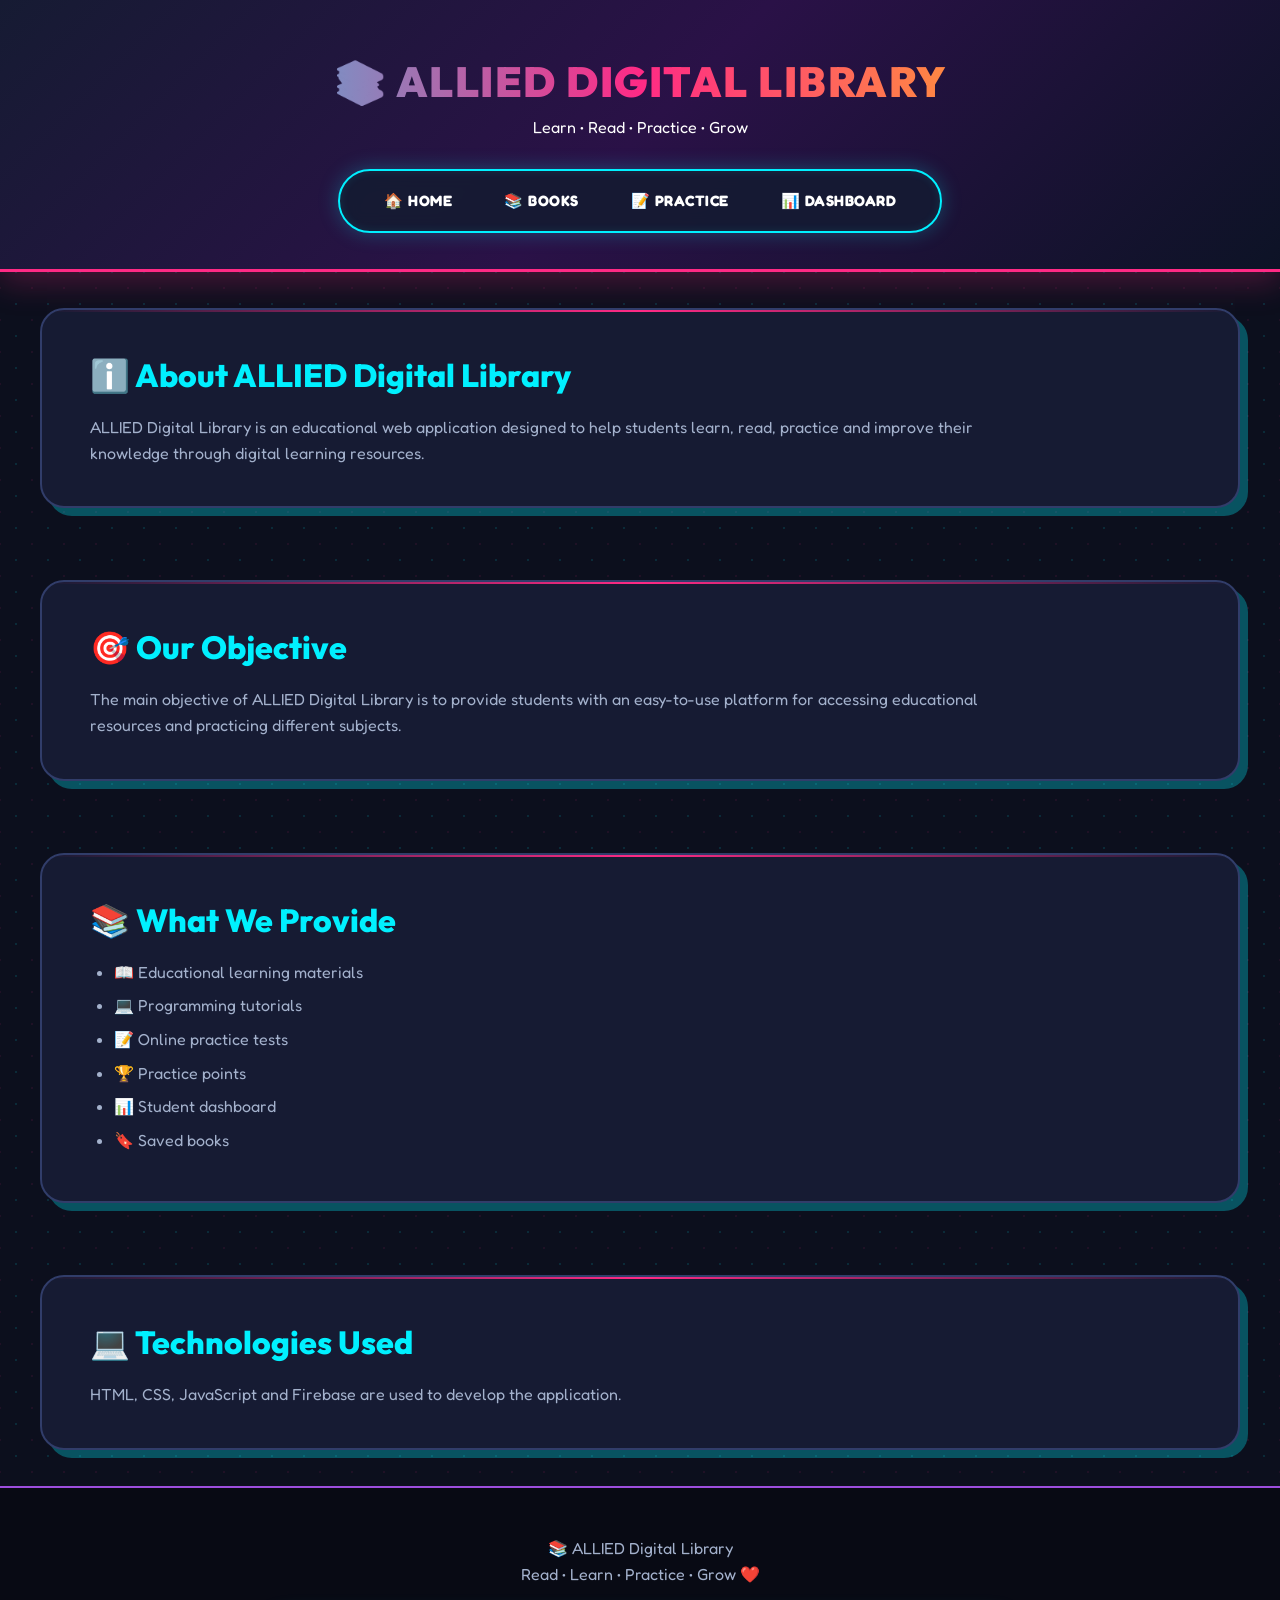
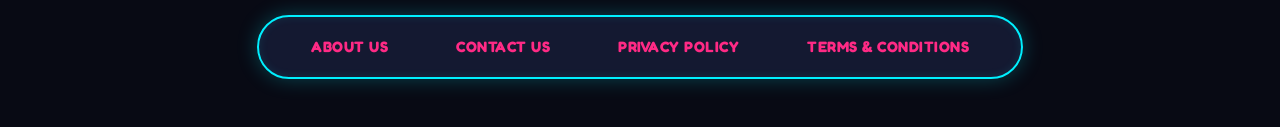
<file: about.html>
<!DOCTYPE html>
<html lang="en">

<head>

    <meta charset="UTF-8">

    <meta name="viewport"
          content="width=device-width, initial-scale=1.0">

    <title>About Us | ALLIED Digital Library</title>

    <link rel="stylesheet"
          href="style.css">

</head>

<body>

<header>

    <h1>📚 ALLIED Digital Library</h1>

    <p>Learn • Read • Practice • Grow</p>

    <nav>

        <a href="home.html">🏠 Home</a>

        <a href="books.html">📚 Books</a>

        <a href="practice.html">📝 Practice</a>

        <a href="dashboard.html">📊 Dashboard</a>

    </nav>

</header>


<section class="hero">

    <h2>ℹ️ About ALLIED Digital Library</h2>

    <p>
        ALLIED Digital Library is an educational web application
        designed to help students learn, read, practice and
        improve their knowledge through digital learning resources.
    </p>

</section>


<section class="hero">

    <h2>🎯 Our Objective</h2>

    <p>
        The main objective of ALLIED Digital Library is to provide
        students with an easy-to-use platform for accessing
        educational resources and practicing different subjects.
    </p>

</section>


<section class="hero">

    <h2>📚 What We Provide</h2>

    <ul>

        <li>📖 Educational learning materials</li>

        <li>💻 Programming tutorials</li>

        <li>📝 Online practice tests</li>

        <li>🏆 Practice points</li>

        <li>📊 Student dashboard</li>

        <li>🔖 Saved books</li>

    </ul>

</section>


<section class="hero">

    <h2>💻 Technologies Used</h2>

    <p>
        HTML, CSS, JavaScript and Firebase are used
        to develop the application.
    </p>

</section>


<footer>

    <p>📚 ALLIED Digital Library</p>

    <p>
        Read • Learn • Practice • Grow ❤️
    </p>

    <nav>

        <a href="about.html">About Us</a>

        <a href="contact.html">Contact Us</a>

        <a href="privacy.html">Privacy Policy</a>

        <a href="terms.html">Terms & Conditions</a>

    </nav>

</footer>


</body>

</html>
</file>
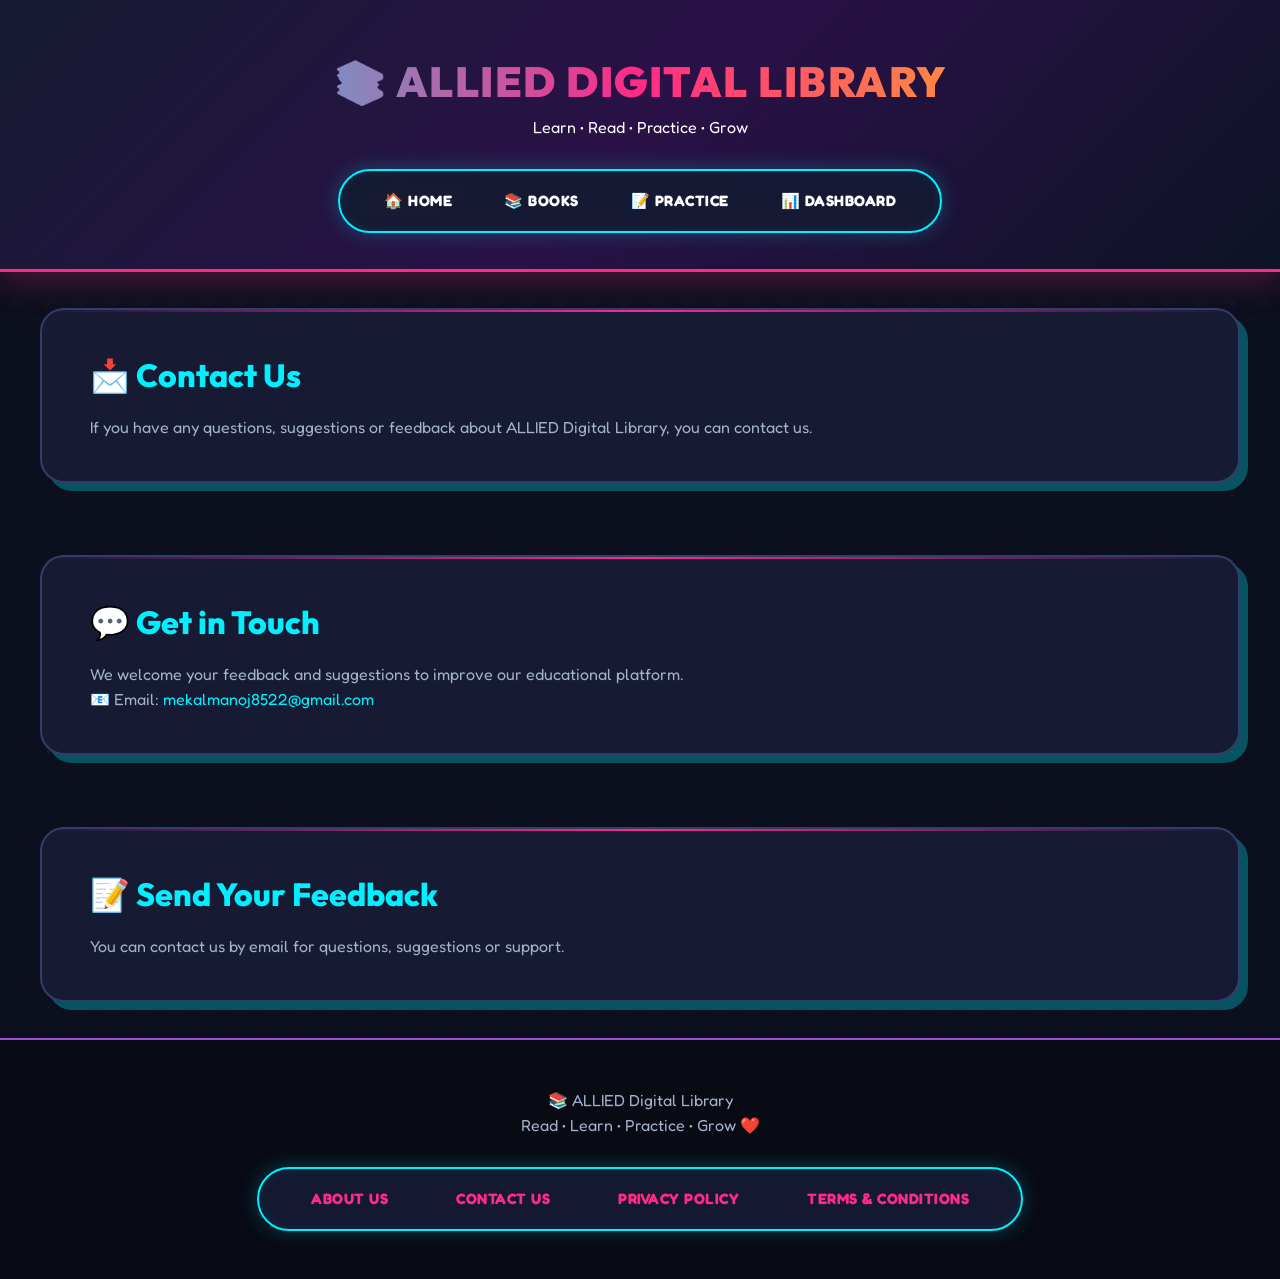
<file: contact.html>
<!DOCTYPE html>
<html lang="en">

<head>

    <meta charset="UTF-8">

    <meta name="viewport"
          content="width=device-width, initial-scale=1.0">

    <title>Contact Us | ALLIED Digital Library</title>

    <link rel="stylesheet"
          href="style.css">

</head>

<body>

<header>

    <h1>📚 ALLIED Digital Library</h1>

    <p>Learn • Read • Practice • Grow</p>

    <nav>

        <a href="home.html">🏠 Home</a>

        <a href="books.html">📚 Books</a>

        <a href="practice.html">📝 Practice</a>

        <a href="dashboard.html">📊 Dashboard</a>

    </nav>

</header>


<section class="hero">

    <h2>📩 Contact Us</h2>

    <p>
        If you have any questions, suggestions or feedback
        about ALLIED Digital Library, you can contact us.
    </p>

</section>


<section class="hero">

    <h2>💬 Get in Touch</h2>

    <p>
        We welcome your feedback and suggestions
        to improve our educational platform.
    </p>

    <p>
        📧 Email:
        <a href="mailto:mekalamanoj8522@gmail.com">
            mekalmanoj8522@gmail.com
        </a>
    </p>

</section>


<section class="hero">

    <h2>📝 Send Your Feedback</h2>

    <p>
        You can contact us by email for questions,
        suggestions or support.
    </p>

</section>


<footer>

    <p>📚 ALLIED Digital Library</p>

    <p>
        Read • Learn • Practice • Grow ❤️
    </p>

    <nav>

        <a href="about.html">About Us</a>

        <a href="contact.html">Contact Us</a>

        <a href="privacy.html">Privacy Policy</a>

        <a href="terms.html">Terms & Conditions</a>

    </nav>

</footer>


</body>

</html>
</file>
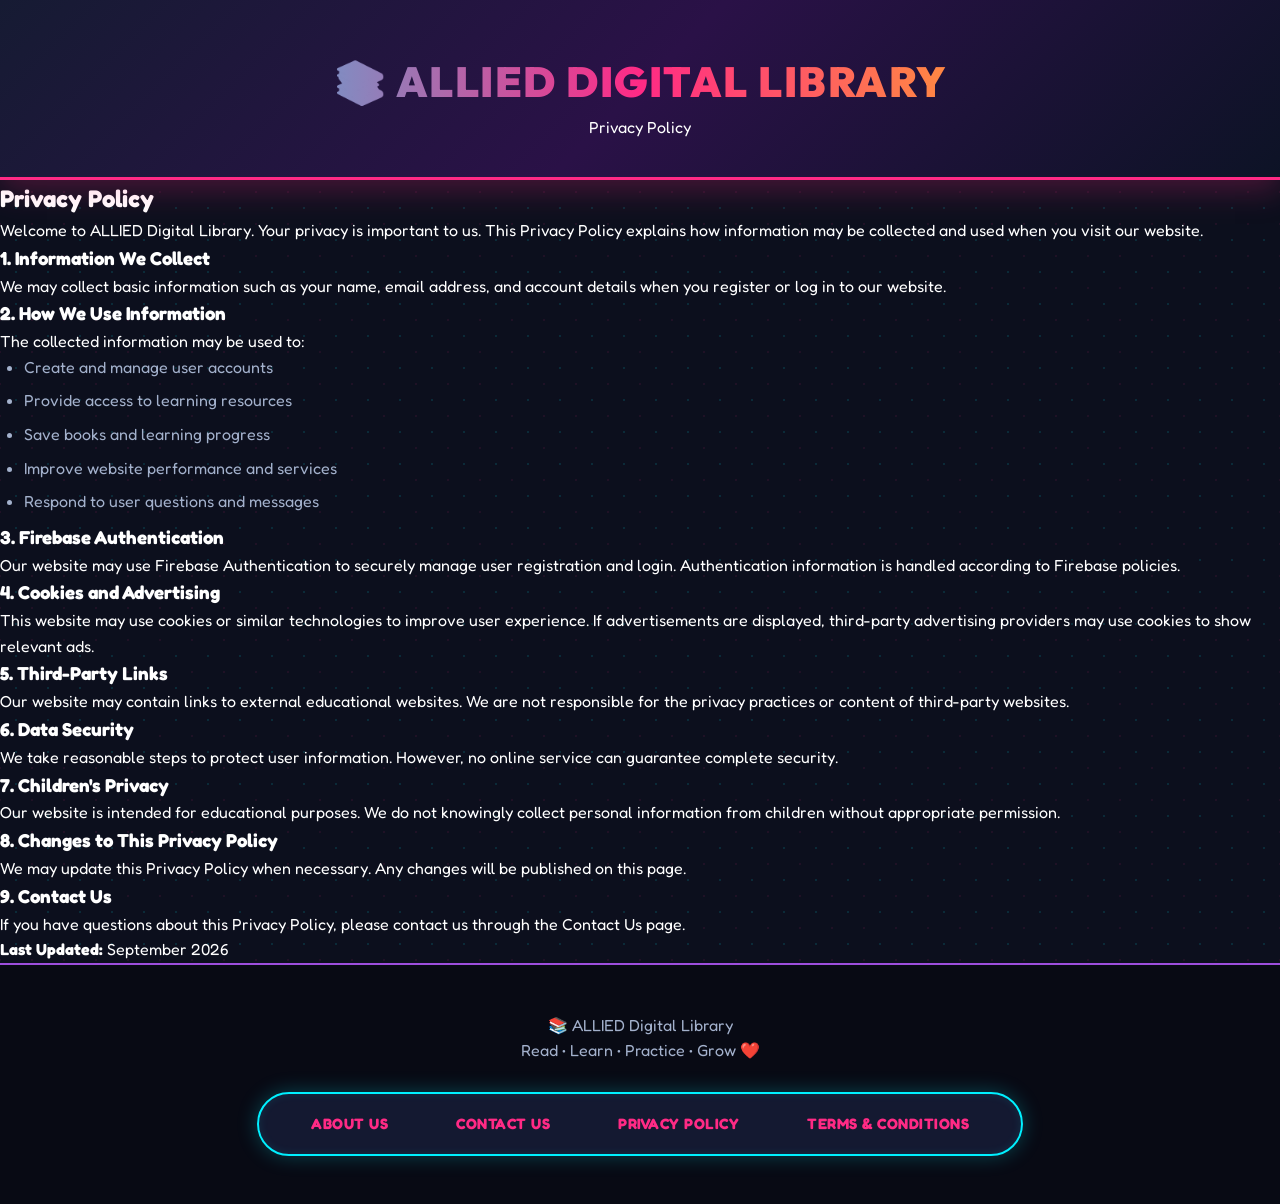
<file: privacy.html>
<!DOCTYPE html>
<html lang="en">
<head>
  <meta charset="UTF-8">
  <meta name="viewport" content="width=device-width, initial-scale=1.0">

  <title>Privacy Policy | ALLIED Digital Library</title>

  <link rel="stylesheet" href="style.css">
</head>

<body>

  <header>
    <h1>📚 ALLIED Digital Library</h1>
    <p>Privacy Policy</p>
  </header>

  <main class="container">

    <h2>Privacy Policy</h2>

    <p>
      Welcome to ALLIED Digital Library. Your privacy is important to us.
      This Privacy Policy explains how information may be collected and used
      when you visit our website.
    </p>

    <h3>1. Information We Collect</h3>

    <p>
      We may collect basic information such as your name, email address,
      and account details when you register or log in to our website.
    </p>

    <h3>2. How We Use Information</h3>

    <p>
      The collected information may be used to:
    </p>

    <ul>
      <li>Create and manage user accounts</li>
      <li>Provide access to learning resources</li>
      <li>Save books and learning progress</li>
      <li>Improve website performance and services</li>
      <li>Respond to user questions and messages</li>
    </ul>

    <h3>3. Firebase Authentication</h3>

    <p>
      Our website may use Firebase Authentication to securely manage
      user registration and login. Authentication information is handled
      according to Firebase policies.
    </p>

    <h3>4. Cookies and Advertising</h3>

    <p>
      This website may use cookies or similar technologies to improve
      user experience. If advertisements are displayed, third-party
      advertising providers may use cookies to show relevant ads.
    </p>

    <h3>5. Third-Party Links</h3>

    <p>
      Our website may contain links to external educational websites.
      We are not responsible for the privacy practices or content of
      third-party websites.
    </p>

    <h3>6. Data Security</h3>

    <p>
      We take reasonable steps to protect user information. However,
      no online service can guarantee complete security.
    </p>

    <h3>7. Children's Privacy</h3>

    <p>
      Our website is intended for educational purposes. We do not
      knowingly collect personal information from children without
      appropriate permission.
    </p>

    <h3>8. Changes to This Privacy Policy</h3>

    <p>
      We may update this Privacy Policy when necessary. Any changes
      will be published on this page.
    </p>

    <h3>9. Contact Us</h3>

    <p>
      If you have questions about this Privacy Policy, please contact us
      through the Contact Us page.
    </p>

    <p>
      <strong>Last Updated:</strong> September 2026
    </p>

  </main>

  <footer>
    <p>📚 ALLIED Digital Library</p>
    <p>Read • Learn • Practice • Grow ❤️</p>

    <nav>
      <a href="about.html">About Us</a>
      <a href="contact.html">Contact Us</a>
      <a href="privacy.html">Privacy Policy</a>
      <a href="terms.html">Terms & Conditions</a>
    </nav>
  </footer>

</body>
</html>
</file>
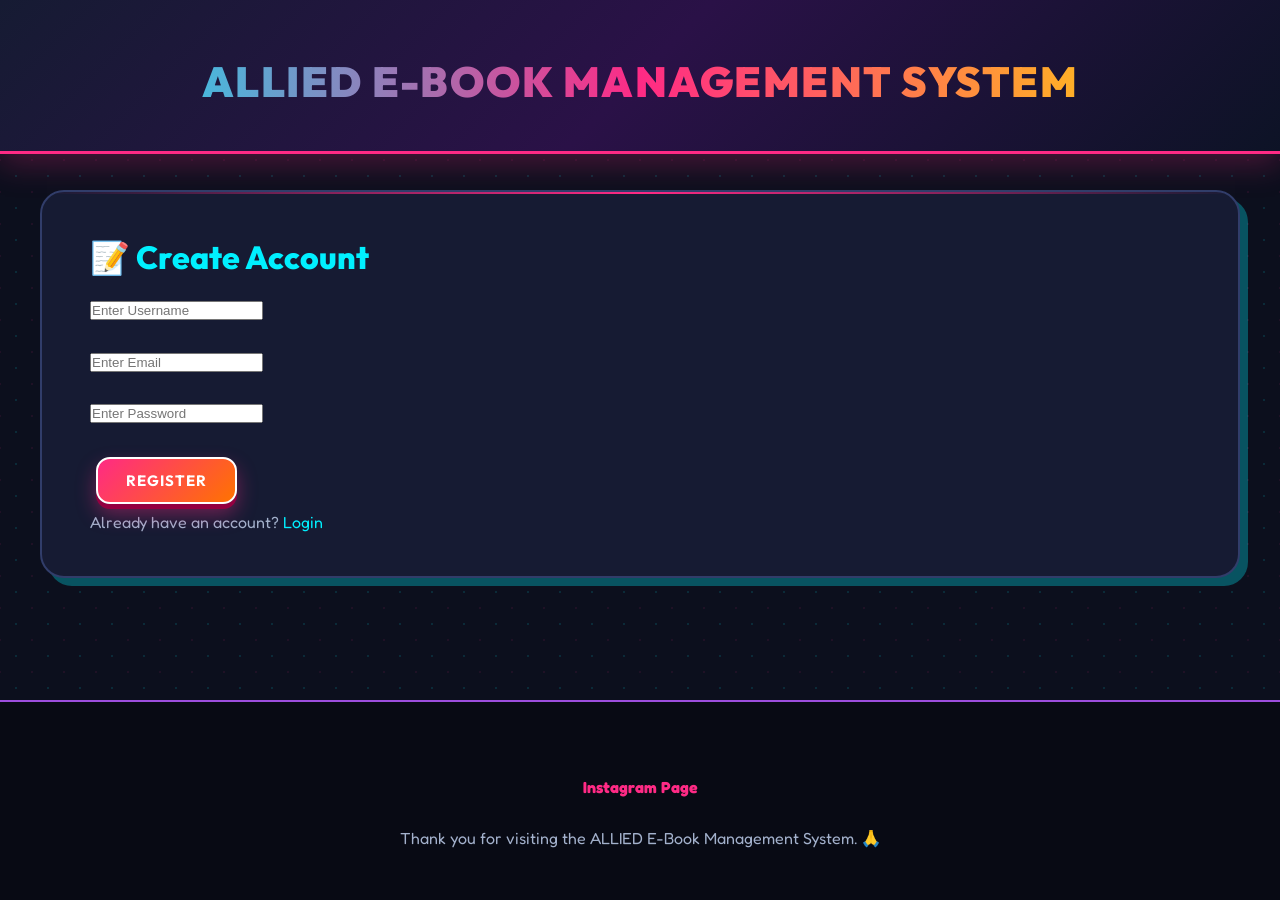
<file: register.html>
<!DOCTYPE html>
<html lang="en">

<head>

    <meta charset="UTF-8">

    <meta name="viewport"
          content="width=device-width, initial-scale=1.0">

    <title>Register - ALLIED E-Book Management System</title>

    <meta name="description"
          content="Create an account for the ALLIED E-Book Management System.">

    <link rel="stylesheet"
          href="style.css">

</head>


<body>


<!-- =========================
     HEADER
========================= -->

<header>

    <h1>
        ALLIED E-Book Management System
    </h1>

</header>



<!-- =========================
     REGISTER SECTION
========================= -->

<section class="hero">

    <h2>
        📝 Create Account
    </h2>


    <!-- USERNAME -->

    <input
        type="text"
        id="newUsername"
        placeholder="Enter Username"
        autocomplete="name"
    >


    <br><br>


    <!-- EMAIL -->

    <input
        type="email"
        id="newEmail"
        placeholder="Enter Email"
        autocomplete="email"
    >


    <br><br>


    <!-- PASSWORD -->

    <input
        type="password"
        id="newPassword"
        placeholder="Enter Password"
        autocomplete="new-password"
    >


    <br><br>


    <!-- REGISTER BUTTON -->

    <button
        type="button"
        id="registerButton">

        Register

    </button>


    <!-- MESSAGE -->

    <p id="message"></p>


    <!-- LOGIN -->

    <p>

        Already have an account?

        <a href="login.html">
            Login
        </a>

    </p>

</section>



<!-- =========================
     FIREBASE REGISTRATION
========================= -->

<script type="module">

    import {
        auth,
        db,
        doc,
        setDoc,
        createUserWithEmailAndPassword,
        sendEmailVerification,
        signOut
    } from "./firebase.js";



    /* =========================
       GET ELEMENTS
    ========================== */

    const registerButton =
        document.getElementById(
            "registerButton"
        );


    const message =
        document.getElementById(
            "message"
        );



    /* =========================
       REGISTER BUTTON
    ========================== */

    registerButton.addEventListener(
        "click",
        async () => {


            /* =========================
               GET USERNAME
            ========================== */

            const username =
                document.getElementById(
                    "newUsername"
                ).value.trim();



            /* =========================
               GET EMAIL
            ========================== */

            const email =
                document.getElementById(
                    "newEmail"
                ).value.trim();



            /* =========================
               GET PASSWORD
            ========================== */

            const password =
                document.getElementById(
                    "newPassword"
                ).value;



            /* =========================
               USERNAME VALIDATION
            ========================== */

            if (username === "") {

                message.textContent =
                    "Please enter your username.";

                return;

            }



            /* =========================
               EMAIL VALIDATION
            ========================== */

            if (email === "") {

                message.textContent =
                    "Please enter your email.";

                return;

            }



            /* =========================
               PASSWORD VALIDATION
            ========================== */

            if (password === "") {

                message.textContent =
                    "Please enter a password.";

                return;

            }


            if (password.length < 6) {

                message.textContent =
                    "Password must be at least 6 characters.";

                return;

            }



            /* =========================
               START REGISTRATION
            ========================== */

            try {


                message.textContent =
                    "Creating your account...";


                registerButton.disabled = true;



                /* =========================
                   CREATE FIREBASE ACCOUNT
                ========================== */

                const userCredential =
                    await createUserWithEmailAndPassword(
                        auth,
                        email,
                        password
                    );


                const user =
                    userCredential.user;



                /* =========================
                   SAVE USER TO FIRESTORE
                ========================== */

                await setDoc(
                    doc(
                        db,
                        "users",
                        user.uid
                    ),
                    {

                        name: username,

                        email: email,

                        emailVerified:
                            user.emailVerified,

                        createdAt:
                            new Date()

                    }
                );



                /* =========================
                   SEND VERIFICATION EMAIL
                ========================== */

                await sendEmailVerification(
                    user
                );



                /* =========================
                   SIGN OUT
                ========================== */

                await signOut(auth);



                /* =========================
                   SUCCESS MESSAGE
                ========================== */

                message.textContent =
                    "Registration successful! " +
                    "A verification email has been sent to " +
                    email +
                    ". Please verify your email before logging in.
please check in spam box ";



                /* =========================
                   CLEAR FORM
                ========================== */

                document.getElementById(
                    "newUsername"
                ).value = "";


                document.getElementById(
                    "newEmail"
                ).value = "";


                document.getElementById(
                    "newPassword"
                ).value = "";



                registerButton.disabled =
                    false;



                /* =========================
                   GO TO LOGIN
                ========================== */

                setTimeout(
                    () => {

                        window.location.href =
                            "login.html";

                    },
                    3000
                );


            }



            /* =========================
               REGISTRATION ERROR
            ========================== */

            catch (error) {

                console.error(error);


                registerButton.disabled =
                    false;



                /* =========================
                   EMAIL ALREADY EXISTS
                ========================== */

                if (
                    error.code ===
                    "auth/email-already-in-use"
                ) {

                    message.textContent =
                        "This email is already registered.";

                }



                /* =========================
                   INVALID EMAIL
                ========================== */

                else if (
                    error.code ===
                    "auth/invalid-email"
                ) {

                    message.textContent =
                        "Please enter a valid email address.";

                }



                /* =========================
                   WEAK PASSWORD
                ========================== */

                else if (
                    error.code ===
                    "auth/weak-password"
                ) {

                    message.textContent =
                        "Password is too weak. Use at least 6 characters.";

                }



                /* =========================
                   AUTH NOT ENABLED
                ========================== */

                else if (
                    error.code ===
                    "auth/operation-not-allowed"
                ) {

                    message.textContent =
                        "Email/Password authentication is not enabled.";

                }



                /* =========================
                   OTHER ERROR
                ========================== */

                else {

                    message.textContent =
                        "Registration failed: " +
                        error.message;

                }

            }

        }

    );

</script>



<!-- =========================
     FOOTER
========================= -->

<footer>

    <br>

    <a href="https://instagram.com/_obito_112__">
        Instagram Page
    </a>

    <br><br>

    <p>
        Thank you for visiting the
        ALLIED E-Book Management System. 🙏
    </p>

</footer>


</body>

</html>
</file>
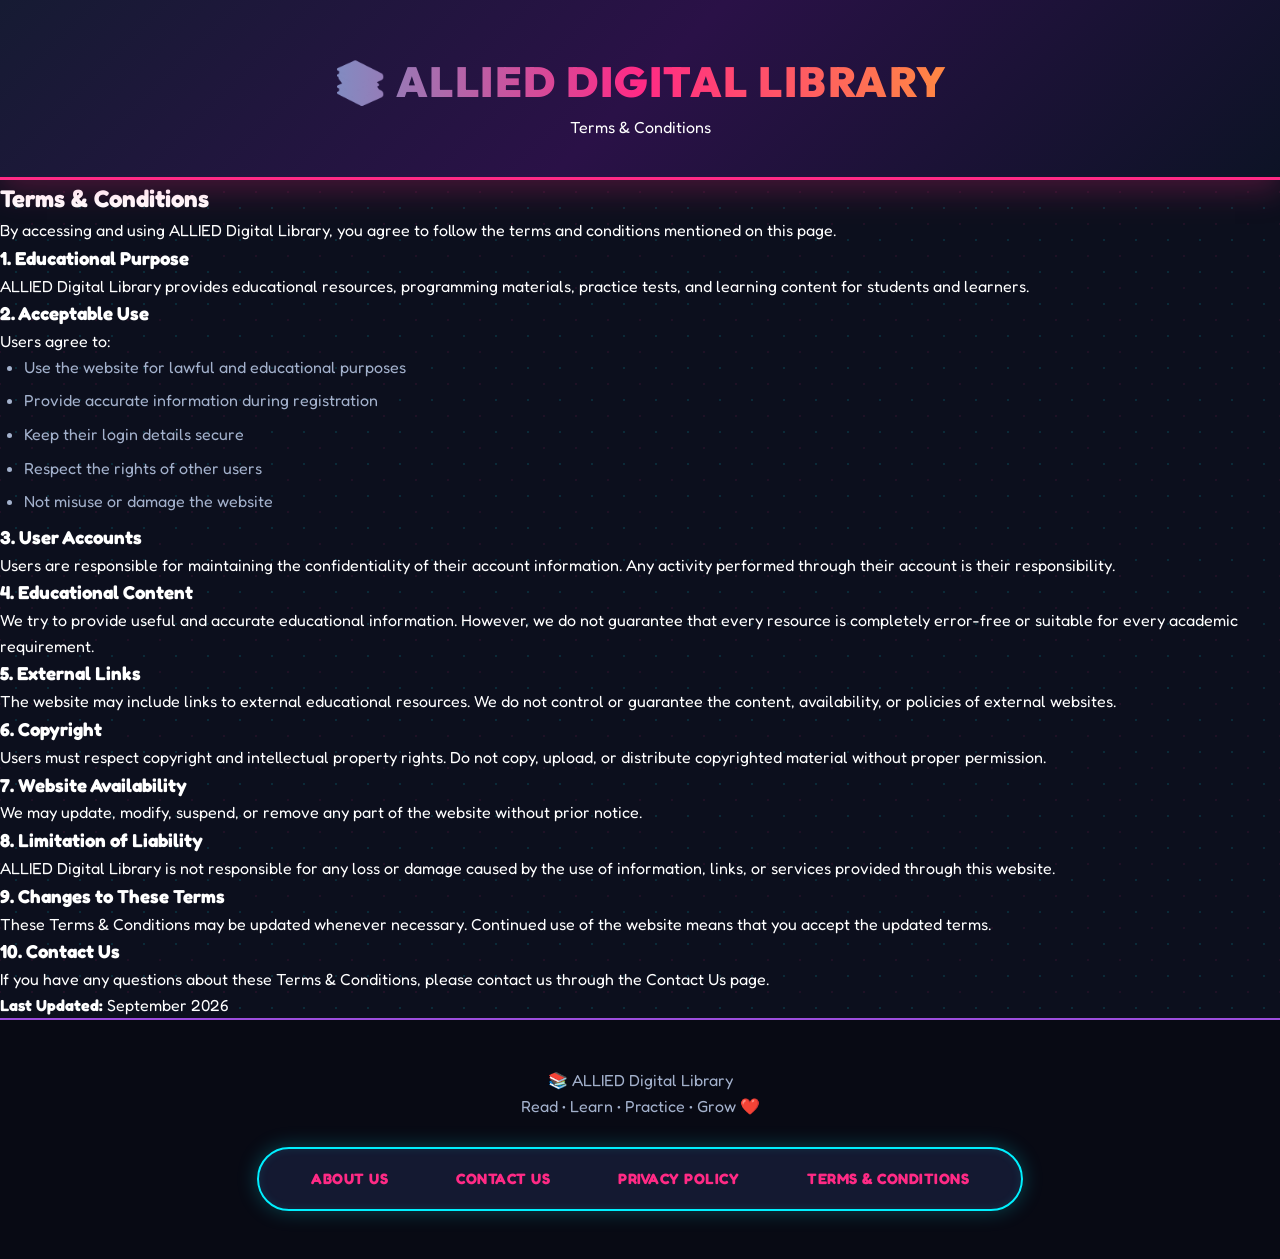
<file: terms.html>
<!DOCTYPE html>
<html lang="en">
<head>
  <meta charset="UTF-8">
  <meta name="viewport" content="width=device-width, initial-scale=1.0">

  <title>Terms & Conditions | ALLIED Digital Library</title>

  <link rel="stylesheet" href="style.css">
</head>

<body>

  <header>
    <h1>📚 ALLIED Digital Library</h1>
    <p>Terms & Conditions</p>
  </header>

  <main class="container">

    <h2>Terms & Conditions</h2>

    <p>
      By accessing and using ALLIED Digital Library, you agree to follow
      the terms and conditions mentioned on this page.
    </p>

    <h3>1. Educational Purpose</h3>

    <p>
      ALLIED Digital Library provides educational resources, programming
      materials, practice tests, and learning content for students and
      learners.
    </p>

    <h3>2. Acceptable Use</h3>

    <p>Users agree to:</p>

    <ul>
      <li>Use the website for lawful and educational purposes</li>
      <li>Provide accurate information during registration</li>
      <li>Keep their login details secure</li>
      <li>Respect the rights of other users</li>
      <li>Not misuse or damage the website</li>
    </ul>

    <h3>3. User Accounts</h3>

    <p>
      Users are responsible for maintaining the confidentiality of their
      account information. Any activity performed through their account
      is their responsibility.
    </p>

    <h3>4. Educational Content</h3>

    <p>
      We try to provide useful and accurate educational information.
      However, we do not guarantee that every resource is completely
      error-free or suitable for every academic requirement.
    </p>

    <h3>5. External Links</h3>

    <p>
      The website may include links to external educational resources.
      We do not control or guarantee the content, availability, or
      policies of external websites.
    </p>

    <h3>6. Copyright</h3>

    <p>
      Users must respect copyright and intellectual property rights.
      Do not copy, upload, or distribute copyrighted material without
      proper permission.
    </p>

    <h3>7. Website Availability</h3>

    <p>
      We may update, modify, suspend, or remove any part of the website
      without prior notice.
    </p>

    <h3>8. Limitation of Liability</h3>

    <p>
      ALLIED Digital Library is not responsible for any loss or damage
      caused by the use of information, links, or services provided
      through this website.
    </p>

    <h3>9. Changes to These Terms</h3>

    <p>
      These Terms & Conditions may be updated whenever necessary.
      Continued use of the website means that you accept the updated
      terms.
    </p>

    <h3>10. Contact Us</h3>

    <p>
      If you have any questions about these Terms & Conditions, please
      contact us through the Contact Us page.
    </p>

    <p>
      <strong>Last Updated:</strong> September 2026
    </p>

  </main>

  <footer>
    <p>📚 ALLIED Digital Library</p>
    <p>Read • Learn • Practice • Grow ❤️</p>

    <nav>
      <a href="about.html">About Us</a>
      <a href="contact.html">Contact Us</a>
      <a href="privacy.html">Privacy Policy</a>
      <a href="terms.html">Terms & Conditions</a>
    </nav>
  </footer>

</body>
</html>
</file>
<file: style.css>
/* ==========================================
   ALLIED DIGITAL LIBRARY - RESPONSIVE DESKTOP & MOBILE
   Style: Cyber-Anime, Pop Arcade & Power-Up VFX
========================================== */

@import url('https://fonts.googleapis.com/css2?family=Fredoka:wght@400;600;700&family=Outfit:wght@400;600;800;900&display=swap');

:root {
    --bg-main: #0c0f1d;
    --surface: #161b33;
    --surface-light: #202747;
    --border-glow: #313d6a;

    --neon-pink: #ff2a85;
    --neon-cyan: #00f0ff;
    --neon-yellow: #ffe600;
    --neon-purple: #9d4edd;

    --text-primary: #ffffff;
    --text-muted: #a3b1cc;

    --anim-ease-bounce: cubic-bezier(0.34, 1.56, 0.64, 1);

    /* Layout Constants */
    --container-max-width: 1200px;
    --content-padding: 0 24px;
}

* {
    box-sizing: border-box;
    margin: 0;
    padding: 0;
}

html {
    scroll-behavior: smooth;
}

body {
    font-family: 'Fredoka', sans-serif;
    background: var(--bg-main);
    color: var(--text-primary);
    line-height: 1.6;
    background-image: 
        radial-gradient(rgba(0, 240, 255, 0.12) 1px, transparent 0),
        radial-gradient(rgba(255, 42, 133, 0.08) 1px, transparent 0);
    background-size: 32px 32px;
    background-position: 0 0, 16px 16px;
    overflow-x: hidden;
    min-height: 100vh;
    display: flex;
    flex-direction: column;
}

/* ==========================================
   ANIMATIONS & KEYFRAMES
========================================== */

@keyframes animeLogoSpin {
    0% {
        transform: translateY(0px) rotate(0deg) scale(1);
        filter: drop-shadow(0 0 12px var(--neon-cyan));
    }
    25% {
        transform: translateY(-10px) rotate(-8deg) scale(1.12);
        filter: drop-shadow(0 0 25px var(--neon-pink));
    }
    50% {
        transform: translateY(0px) rotate(0deg) scale(1.05);
        filter: drop-shadow(0 0 18px var(--neon-yellow));
    }
    75% {
        transform: translateY(-10px) rotate(8deg) scale(1.12);
        filter: drop-shadow(0 0 28px var(--neon-purple));
    }
    100% {
        transform: translateY(0px) rotate(0deg) scale(1);
        filter: drop-shadow(0 0 12px var(--neon-cyan));
    }
}

@keyframes energyAura {
    0% {
        transform: translate(-50%, -50%) rotate(0deg) scale(0.9);
        opacity: 0.6;
    }
    50% {
        transform: translate(-50%, -50%) rotate(180deg) scale(1.25);
        opacity: 0.95;
    }
    100% {
        transform: translate(-50%, -50%) rotate(360deg) scale(0.9);
        opacity: 0.6;
    }
}

@keyframes textGlowShift {
    0%, 100% {
        filter: drop-shadow(0 0 12px rgba(0, 240, 255, 0.7));
    }
    50% {
        filter: drop-shadow(0 0 22px rgba(255, 42, 133, 0.9));
    }
}

@keyframes floatBob {
    0%, 100% { transform: translateY(0px) rotate(0deg); }
    50% { transform: translateY(-8px) rotate(3deg); }
}

@keyframes shimmerEffect {
    0% { background-position: -200% 0; }
    100% { background-position: 200% 0; }
}

@keyframes scanline {
    0% { transform: translateY(-100%); }
    100% { transform: translateY(1000%); }
}

/* ==========================================
   HEADER & LOGO
========================================== */

header {
    background: linear-gradient(135deg, #161b33 0%, #2a1147 50%, #0d1326 100%);
    text-align: center;
    padding: 48px 24px 36px;
    border-bottom: 3px solid var(--neon-pink);
    box-shadow: 0 10px 30px rgba(255, 42, 133, 0.25);
    position: relative;
    overflow: hidden;
    width: 100%;
}

.logo-box {
    max-width: var(--container-max-width);
    margin: 0 auto;
    position: relative;
    display: inline-block;
}

.logo-box::before {
    content: '';
    position: absolute;
    top: 35px;
    left: 50%;
    width: 90px;
    height: 90px;
    background: conic-gradient(
        from 0deg,
        var(--neon-cyan),
        var(--neon-pink),
        var(--neon-yellow),
        var(--neon-purple),
        var(--neon-cyan)
    );
    border-radius: 50%;
    filter: blur(16px);
    z-index: 0;
    animation: energyAura 4s linear infinite;
    pointer-events: none;
}

.logo-circle {
    display: inline-block;
    font-size: 54px;
    position: relative;
    z-index: 1;
    cursor: pointer;
    margin-bottom: 6px;
    animation: animeLogoSpin 4s var(--anim-ease-bounce) infinite;
    transition: transform 0.25s cubic-bezier(0.175, 0.885, 0.32, 1.275);
}

.logo-circle:hover {
    animation-play-state: paused;
    transform: scale(1.35) rotate(15deg) !important;
    filter: drop-shadow(0 0 35px var(--neon-yellow)) !important;
}

header h1 {
    position: relative;
    z-index: 1;
    font-family: 'Outfit', sans-serif;
    font-size: 42px;
    font-weight: 900;
    letter-spacing: 1.5px;
    text-transform: uppercase;
    background: linear-gradient(90deg, #00f0ff, #ff2a85, #ffe600);
    -webkit-background-clip: text;
    -webkit-text-fill-color: transparent;
    animation: textGlowShift 3s ease-in-out infinite;
}

.tagline {
    position: relative;
    z-index: 1;
    color: #e0e7ff;
    font-size: 16px;
    font-weight: 600;
    letter-spacing: 1px;
    margin-top: 6px;
}

/* ==========================================
   NAVIGATION
========================================== */

nav {
    margin: 28px auto 0;
    display: flex;
    justify-content: center;
    align-items: center;
    flex-wrap: wrap;
    gap: 12px;
    background: rgba(22, 27, 51, 0.95);
    padding: 10px 24px;
    border-radius: 50px;
    max-width: fit-content;
    border: 2px solid var(--neon-cyan);
    box-shadow: 0 0 20px rgba(0, 240, 255, 0.25), inset 0 0 10px rgba(0, 240, 255, 0.1);
    backdrop-filter: blur(10px);
}

nav a {
    text-decoration: none;
    color: var(--text-primary);
    font-weight: 700;
    padding: 8px 20px;
    border-radius: 30px;
    transition: all 0.25s var(--anim-ease-bounce);
    font-size: 15px;
    text-transform: uppercase;
    letter-spacing: 0.5px;
    display: inline-block;
}

nav a:hover {
    background: var(--neon-cyan);
    color: #0c0f1d;
    transform: translateY(-3px) scale(1.05);
    box-shadow: 0 0 15px var(--neon-cyan);
}

/* ==========================================
   HERO / MAIN SECTIONS (DESKTOP OPTIMIZED)
========================================== */

.hero {
    width: 100%;
    max-width: var(--container-max-width);
    margin: 36px auto;
    padding: 40px 48px;
    background: var(--surface);
    border-radius: 24px;
    border: 2px solid var(--border-glow);
    box-shadow: 8px 8px 0px rgba(0, 240, 255, 0.3);
    position: relative;
    overflow: hidden;
}

.hero::after {
    content: '';
    position: absolute;
    top: 0;
    left: 0;
    right: 0;
    height: 2px;
    background: linear-gradient(90deg, transparent, var(--neon-pink), transparent);
    animation: scanline 8s linear infinite;
}

.hero h1,
.hero h2 {
    font-family: 'Outfit', sans-serif;
    color: var(--neon-cyan);
    font-size: 32px;
    font-weight: 800;
    margin-bottom: 14px;
}

.hero h3 {
    margin-top: 24px;
    margin-bottom: 10px;
    color: var(--neon-pink);
    font-size: 22px;
}

.hero p {
    color: var(--text-muted);
    font-size: 16px;
    max-width: 950px;
}

/* ==========================================
   SEARCH AREA
========================================== */

.search-section {
    width: 100%;
    max-width: var(--container-max-width);
    margin: 36px auto;
    padding: 40px 24px;
    background: var(--surface);
    border-radius: 24px;
    border: 2px solid var(--border-glow);
    box-shadow: 8px 8px 0px rgba(255, 42, 133, 0.3);
    text-align: center;
}

#bookSearch {
    width: 100%;
    max-width: 650px;
    padding: 16px 24px;
    background: var(--surface-light);
    border: 2px solid var(--border-glow);
    border-radius: 16px;
    color: #ffffff;
    font-size: 16px;
    font-family: inherit;
    outline: none;
    transition: all 0.3s ease;
    display: inline-block;
}

#bookSearch:focus {
    border-color: var(--neon-yellow);
    box-shadow: 0 0 20px rgba(255, 230, 0, 0.4);
    transform: scale(1.01);
}

/* ==========================================
   BUTTONS (ANIME/ARCADE POP STYLE)
========================================== */

button {
    border: 2px solid #ffffff;
    cursor: pointer;
    background: linear-gradient(135deg, #ff2a85, #ff7300);
    color: #ffffff;
    padding: 12px 28px;
    border-radius: 14px;
    font-size: 15px;
    font-weight: 700;
    font-family: 'Outfit', sans-serif;
    text-transform: uppercase;
    letter-spacing: 1px;
    margin: 6px;
    box-shadow: 0 5px 0 #940041, 0 10px 20px rgba(255, 42, 133, 0.4);
    transition: all 0.15s var(--anim-ease-bounce);
    position: relative;
    user-select: none;
    display: inline-flex;
    align-items: center;
    justify-content: center;
}

button:hover {
    transform: translateY(-3px) scale(1.02);
    box-shadow: 0 8px 0 #940041, 0 14px 24px rgba(255, 42, 133, 0.6);
    filter: brightness(1.1);
}

button:active {
    transform: translateY(4px);
    box-shadow: 0 1px 0 #940041, 0 4px 10px rgba(255, 42, 133, 0.4);
}

button:disabled {
    opacity: 0.4;
    cursor: not-allowed;
    transform: none;
    box-shadow: none;
    border-color: #555;
}

#searchButton {
    width: 100%;
    max-width: 650px;
    margin: 16px auto 0;
    background: linear-gradient(135deg, #00f0ff, #7000ff);
    box-shadow: 0 5px 0 #005f73, 0 10px 20px rgba(0, 240, 255, 0.35);
    display: block;
}

#searchButton:hover {
    box-shadow: 0 8px 0 #005f73, 0 14px 25px rgba(0, 240, 255, 0.5);
}

#searchButton:active {
    box-shadow: 0 1px 0 #005f73;
}

/* ==========================================
   CATEGORY GRID (DESKTOP/LAPTOP AUTO-FIT)
========================================== */

.categories {
    width: 100%;
    max-width: var(--container-max-width);
    margin: 36px auto;
    padding: var(--content-padding);
    display: grid;
    grid-template-columns: repeat(4, 1fr);
    gap: 24px;
}

.category-card {
    min-height: 160px;
    background: var(--surface);
    border-radius: 20px;
    padding: 24px 18px;
    border: 2px solid var(--border-glow);
    cursor: pointer;
    text-align: center;
    transition: all 0.3s var(--anim-ease-bounce);
    display: flex;
    flex-direction: column;
    align-items: center;
    justify-content: center;
    position: relative;
}

.category-card:hover {
    transform: translateY(-8px) rotate(-1.5deg) scale(1.04);
    border-color: var(--neon-yellow);
    background: var(--surface-light);
    box-shadow: 0 12px 28px rgba(255, 230, 0, 0.25), 0 0 0 2px var(--neon-yellow);
}

.category-card .icon {
    font-size: 42px;
    margin-bottom: 10px;
    transition: transform 0.3s var(--anim-ease-bounce);
}

.category-card:hover .icon {
    transform: scale(1.2) rotate(8deg);
}

.category-card h3 {
    color: var(--neon-cyan);
    font-size: 18px;
    font-weight: 700;
}

.category-card p {
    color: var(--text-muted);
    font-size: 13.5px;
    margin-top: 4px;
}

/* ==========================================
   BOOK CARDS (DESKTOP GRID)
========================================== */

.book-grid {
    width: 100%;
    max-width: var(--container-max-width);
    margin: 36px auto;
    padding: var(--content-padding);
    display: grid;
    grid-template-columns: repeat(3, 1fr);
    gap: 28px;
}

.book-card {
    background: var(--surface);
    padding: 28px;
    border-radius: 20px;
    border: 2px solid var(--border-glow);
    box-shadow: 6px 6px 0px rgba(0, 0, 0, 0.4);
    transition: all 0.25s ease;
    display: flex;
    flex-direction: column;
    justify-content: space-between;
}

.book-card:hover {
    transform: translateY(-6px);
    border-color: var(--neon-pink);
    box-shadow: 0 12px 24px rgba(255, 42, 133, 0.25), 0 0 15px rgba(255, 42, 133, 0.3);
}

.book-card h3 {
    color: var(--neon-pink);
    font-size: 20px;
    font-weight: 700;
    margin-bottom: 10px;
}

.book-card p {
    color: var(--text-muted);
    font-size: 14.5px;
}

/* ==========================================
   MINI BOOK CARDS & EMPTY CARDS
========================================== */

.book-mini-card {
    background: var(--surface);
    border-radius: 16px;
    padding: 20px 24px;
    margin-bottom: 16px;
    border: 2px solid var(--border-glow);
    transition: transform 0.2s ease;
}

.book-mini-card:hover {
    transform: translateX(8px);
    border-color: var(--neon-cyan);
}

.book-mini-card h3 {
    color: var(--neon-cyan);
    font-size: 17px;
}

.book-icon {
    font-size: 30px;
}

.empty-card {
    background: var(--surface-light);
    border: 2px dashed var(--neon-pink);
    border-radius: 20px;
    padding: 40px 24px;
    text-align: center;
    color: var(--text-muted);
}

.empty-card span {
    font-size: 44px;
    display: block;
    margin-bottom: 10px;
    animation: floatBob 3s ease-in-out infinite;
}

.empty-card a {
    display: inline-block;
    margin-top: 12px;
    color: var(--neon-yellow);
    font-weight: 700;
    text-decoration: none;
    text-shadow: 0 0 10px rgba(255, 230, 0, 0.5);
}

/* ==========================================
   PROGRESS BAR
========================================== */

.progress-bar {
    width: 100%;
    height: 14px;
    background: var(--surface-light);
    border-radius: 20px;
    border: 1px solid var(--border-glow);
    overflow: hidden;
    margin: 16px 0;
}

.progress-fill {
    height: 100%;
    background: linear-gradient(90deg, var(--neon-cyan), var(--neon-pink), var(--neon-yellow));
    background-size: 200% 100%;
    border-radius: 20px;
    animation: shimmerEffect 2.5s linear infinite;
}

/* ==========================================
   READING TIMER (HUD DISPLAY)
========================================== */

.reading-time {
    position: sticky;
    top: 20px;
    z-index: 1000;
    width: 100%;
    max-width: var(--container-max-width);
    margin: 24px auto;
    background: rgba(22, 27, 51, 0.9);
    border-radius: 20px;
    padding: 20px 32px;
    border: 2px solid var(--neon-cyan);
    box-shadow: 0 10px 25px rgba(0, 0, 0, 0.5), 0 0 15px rgba(0, 240, 255, 0.3);
    backdrop-filter: blur(12px);
}

#timer {
    font-family: 'Outfit', sans-serif;
    font-size: 38px;
    font-weight: 900;
    letter-spacing: 2px;
    color: var(--neon-yellow);
    text-shadow: 0 0 15px rgba(255, 230, 0, 0.6);
}

/* ==========================================
   PRACTICE CENTER
========================================== */

.practice-card {
    width: 100%;
    max-width: var(--container-max-width);
    margin: 36px auto;
    padding: 36px 44px;
    background: var(--surface);
    border-radius: 24px;
    border: 2px solid var(--border-glow);
    box-shadow: 8px 8px 0px rgba(157, 78, 221, 0.3);
}

.question {
    background: var(--surface-light);
    padding: 24px;
    border-radius: 16px;
    border-left: 6px solid var(--neon-yellow);
    font-weight: 600;
    font-size: 17px;
}

.option {
    display: block;
    width: 100%;
    text-align: left;
    margin: 14px 0;
    padding: 14px 20px;
    background: var(--surface-light);
    color: #ffffff;
    border: 2px solid var(--border-glow);
    border-radius: 14px;
    box-shadow: 0 4px 0 var(--border-glow);
    transition: all 0.2s ease;
}

.option:hover {
    background: #273059;
    border-color: var(--neon-cyan);
    color: var(--neon-cyan);
    box-shadow: 0 4px 0 var(--neon-cyan);
    transform: translateX(6px);
}

/* ==========================================
   FOOTER, LISTS, CODE, & LINKS
========================================== */

footer {
    background: #080a14;
    color: var(--text-muted);
    text-align: center;
    padding: 48px 24px;
    margin-top: auto;
    border-top: 2px solid var(--neon-purple);
    width: 100%;
}

footer a {
    color: var(--neon-pink);
    text-decoration: none;
    font-weight: 700;
    margin: 0 8px;
}

footer a:hover {
    color: var(--neon-yellow);
    text-shadow: 0 0 8px var(--neon-yellow);
}

ul {
    padding-left: 24px;
}

li {
    margin-bottom: 8px;
    color: var(--text-muted);
}

pre {
    background: #080a14;
    color: var(--neon-cyan);
    padding: 24px;
    border-radius: 16px;
    border: 1px solid var(--border-glow);
    overflow-x: auto;
    margin: 20px 0;
    font-family: monospace;
    font-size: 14.5px;
}

a {
    color: var(--neon-cyan);
    text-decoration: none;
    transition: 0.2s;
}

a:hover {
    color: var(--neon-pink);
    text-shadow: 0 0 8px rgba(255, 42, 133, 0.6);
}

/* ==========================================
   RESPONSIVE BREAKPOINTS
========================================== */

/* Laptop & Medium Screens (992px to 1200px) */
@media (max-width: 1200px) {
    :root {
        --container-max-width: 960px;
    }

    .categories {
        grid-template-columns: repeat(4, 1fr);
        gap: 16px;
    }

    .book-grid {
        grid-template-columns: repeat(3, 1fr);
        gap: 20px;
    }
}

/* Tablets & Small Laptops (768px to 991px) */
@media (max-width: 991px) {
    :root {
        --container-max-width: 720px;
    }

    header h1 {
        font-size: 34px;
    }

    .hero, 
    .search-section, 
    .practice-card {
        padding: 30px 24px;
    }

    .categories {
        grid-template-columns: repeat(2, 1fr);
        gap: 16px;
    }

    .book-grid {
        grid-template-columns: repeat(2, 1fr);
        gap: 20px;
    }
}

/* Mobile Screens (Under 768px) */
@media (max-width: 767px) {
    :root {
        --content-padding: 0 16px;
    }

    header {
        padding: 36px 16px 24px;
    }

    header h1 {
        font-size: 26px;
    }

    .logo-circle {
        font-size: 44px;
    }

    nav {
        border-radius: 20px;
        gap: 6px;
        padding: 8px 12px;
    }

    nav a {
        font-size: 13px;
        padding: 6px 12px;
    }

    .hero, 
    .search-section, 
    .practice-card,
    .reading-time {
        margin: 20px auto;
        padding: 22px 18px;
        border-radius: 18px;
        box-shadow: 5px 5px 0px rgba(0, 240, 255, 0.3);
    }

    .categories {
        grid-template-columns: 1fr;
        padding: var(--content-padding);
        gap: 14px;
    }

    .book-grid {
        grid-template-columns: 1fr;
        padding: var(--content-padding);
        gap: 16px;
    }

    button, 
    #searchButton {
        width: 100%;
        max-width: 100%;
        margin: 6px 0;
    }

    #timer {
        font-size: 28px;
    }
}
</file>
